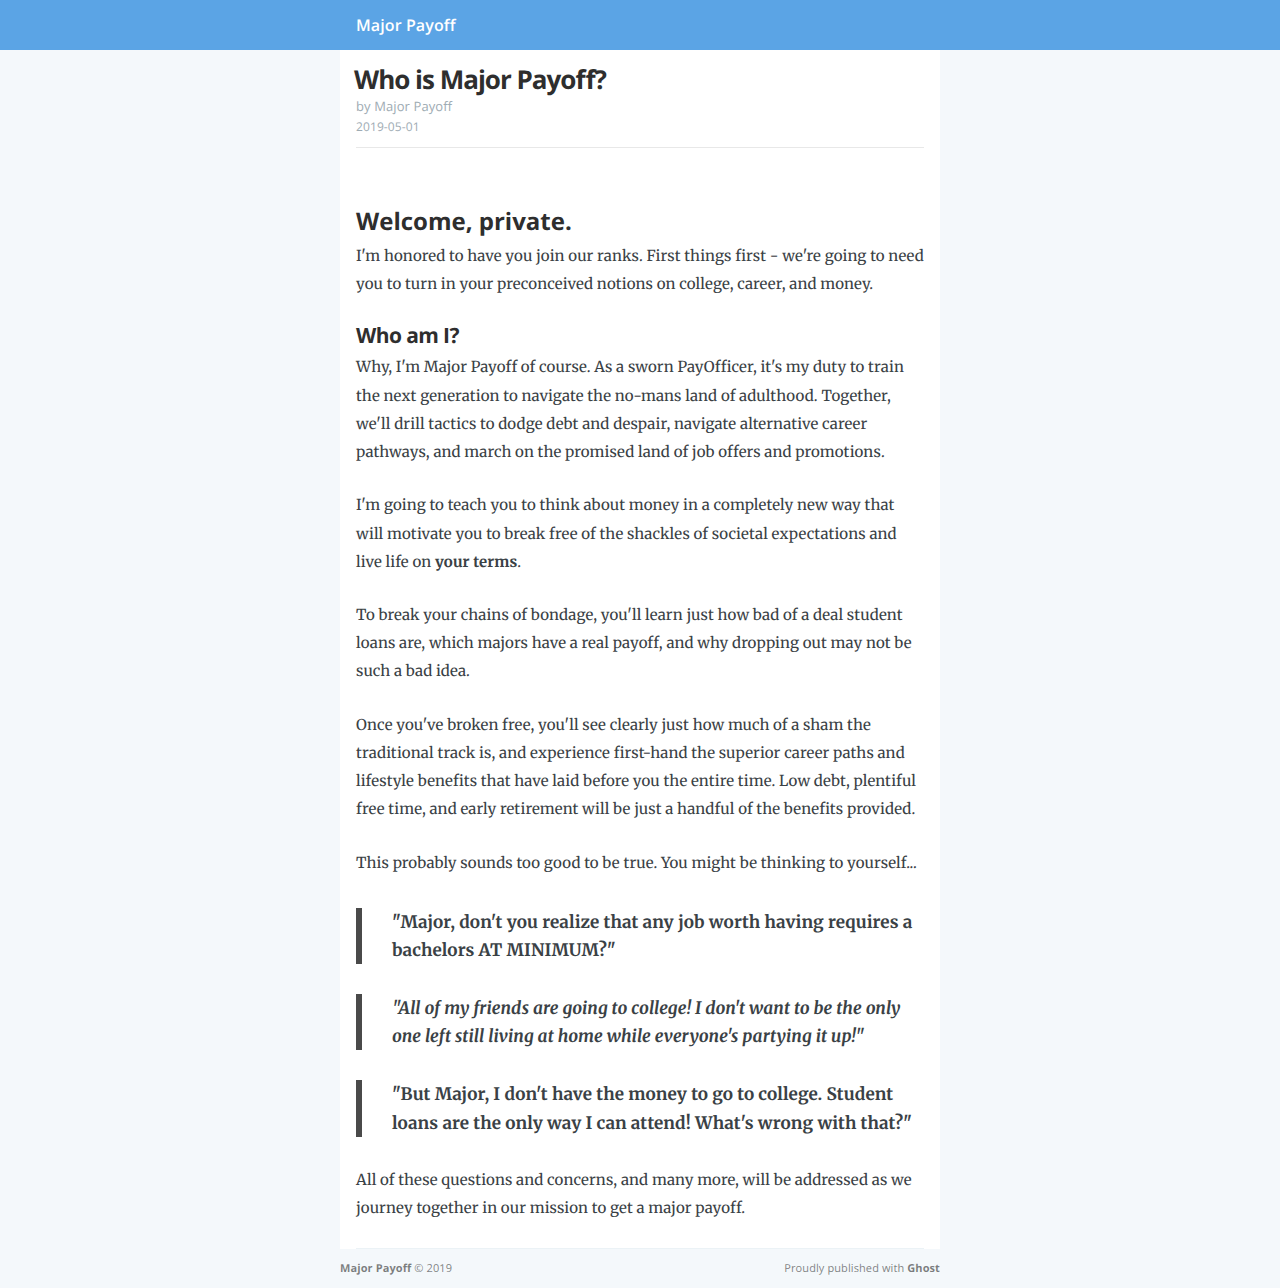
<file: who-is-major-payoff/amp/index.html>
<!DOCTYPE html>
<html ⚡>
<head>
    <meta charset="utf-8">

    <title>Who is Major Payoff?</title>

    <meta name="HandheldFriendly" content="True" />
    <meta name="viewport" content="width=device-width,minimum-scale=1,initial-scale=1">

    <link rel="shortcut icon" href="/favicon.png" type="image/png" />
    <link rel="canonical" href="http://majorpayoff.com/who-is-major-payoff/" />
    <meta name="referrer" content="no-referrer-when-downgrade" />
    
    <meta property="og:site_name" content="Major Payoff" />
    <meta property="og:type" content="article" />
    <meta property="og:title" content="Who is Major Payoff?" />
    <meta property="og:description" content="Welcome, private. 
I&#x27;m honored to have you join our ranks. First things first - we&#x27;re going to need
you to turn in your preconceived notions on college, career, and money. 

Who am I?
Why, I&#x27;m Major Payoff of course. As a sworn PayOfficer, it&#x27;s my duty to train
the next generation to navigate the no-mans land of adulthood. Together, we&#x27;ll
drill tactics to dodge debt and despair, navigate alternative career pathways,
and march on the promised land of job offers and promotions.

I&#x27;m going to teach" />
    <meta property="og:url" content="http://majorpayoff.com/who-is-major-payoff/" />
    <meta property="og:image" content="http://majorpayoff.com/content/images/2019/05/evan-dennis-75563-unsplash.jpg" />
    <meta property="article:published_time" content="2019-05-01T20:17:55.000Z" />
    <meta property="article:modified_time" content="2019-05-02T20:50:35.000Z" />
    <meta property="article:publisher" content="https://www.facebook.com/majorpayoff" />
    <meta name="twitter:card" content="summary_large_image" />
    <meta name="twitter:title" content="Who is Major Payoff?" />
    <meta name="twitter:description" content="Welcome, private. 
I&#x27;m honored to have you join our ranks. First things first - we&#x27;re going to need
you to turn in your preconceived notions on college, career, and money. 

Who am I?
Why, I&#x27;m Major Payoff of course. As a sworn PayOfficer, it&#x27;s my duty to train
the next generation to navigate the no-mans land of adulthood. Together, we&#x27;ll
drill tactics to dodge debt and despair, navigate alternative career pathways,
and march on the promised land of job offers and promotions.

I&#x27;m going to teach" />
    <meta name="twitter:url" content="http://majorpayoff.com/who-is-major-payoff/" />
    <meta name="twitter:image" content="http://majorpayoff.com/content/images/2019/05/evan-dennis-75563-unsplash.jpg" />
    <meta name="twitter:label1" content="Written by" />
    <meta name="twitter:data1" content="Major Payoff" />
    <meta name="twitter:site" content="@majorpayoff" />
    <meta property="og:image:width" content="2000" />
    <meta property="og:image:height" content="1333" />
    
    <script type="application/ld+json">
{
    "@context": "https://schema.org",
    "@type": "Article",
    "publisher": {
        "@type": "Organization",
        "name": "Major Payoff",
        "logo": {
            "@type": "ImageObject",
            "url": "http://majorpayoff.com/content/images/2019/04/1.svg",
            "width": 6,
            "height": 4
        }
    },
    "author": {
        "@type": "Person",
        "name": "Major Payoff",
        "image": {
            "@type": "ImageObject",
            "url": "http://majorpayoff.com/content/images/2019/04/3-1.png",
            "width": 175,
            "height": 189
        },
        "url": "http://majorpayoff.com/author/major-payoff/",
        "sameAs": []
    },
    "headline": "Who is Major Payoff?",
    "url": "http://majorpayoff.com/who-is-major-payoff/",
    "datePublished": "2019-05-01T20:17:55.000Z",
    "dateModified": "2019-05-02T20:50:35.000Z",
    "image": {
        "@type": "ImageObject",
        "url": "http://majorpayoff.com/content/images/2019/05/evan-dennis-75563-unsplash.jpg",
        "width": 2000,
        "height": 1333
    },
    "description": "Welcome, private. \nI&#x27;m honored to have you join our ranks. First things first - we&#x27;re going to need\nyou to turn in your preconceived notions on college, career, and money. \n\nWho am I?\nWhy, I&#x27;m Major Payoff of course. As a sworn PayOfficer, it&#x27;s my duty to train\nthe next generation to navigate the no-mans land of adulthood. Together, we&#x27;ll\ndrill tactics to dodge debt and despair, navigate alternative career pathways,\nand march on the promised land of job offers and promotions.\n\nI&#x27;m going to teach",
    "mainEntityOfPage": {
        "@type": "WebPage",
        "@id": "http://majorpayoff.com/"
    }
}
    </script>

    <meta name="generator" content="Ghost 2.20" />
    <link rel="alternate" type="application/rss+xml" title="Major Payoff" href="http://majorpayoff.com/rss/" />

    <link rel="stylesheet" type="text/css" href="https://fonts.googleapis.com/css?family=Merriweather:300,700,700italic,300italic|Open+Sans:700,600,400" />
    <style amp-custom>html{font-family:sans-serif;-ms-text-size-adjust:100%;-webkit-text-size-adjust:100%}body{margin:0}article,aside,details,figcaption,figure,footer,header,main,menu,nav,section,summary{display:block}audio,canvas,progress,video{display:inline-block;vertical-align:baseline}audio:not([controls]){display:none;height:0}[hidden],template{display:none}a{background-color:transparent}a:active,a:hover{outline:0}abbr[title]{border-bottom:1px dotted}b,strong{font-weight:bold}dfn{font-style:italic}h1{margin:0.67em 0;font-size:2em}mark{background:#ff0;color:#000}small{font-size:80%}sub,sup{position:relative;vertical-align:baseline;font-size:75%;line-height:0}sup{top:-0.5em}sub{bottom:-0.25em}img{border:0}amp-img{border:0}svg:not(:root){overflow:hidden}figure{margin:1em 40px}hr{box-sizing:content-box;height:0}pre{overflow:auto}code,kbd,pre,samp{font-family:monospace, monospace;font-size:1em}button,input,optgroup,select,textarea{margin:0;color:inherit;font:inherit}button{overflow:visible}button,select{text-transform:none}button,html input[type="button"],input[type="reset"],input[type="submit"]{cursor:pointer;-webkit-appearance:button}button[disabled],html input[disabled]{cursor:default}button::-moz-focus-inner,input::-moz-focus-inner{padding:0;border:0}input{line-height:normal}input[type="checkbox"],input[type="radio"]{box-sizing:border-box;padding:0}input[type="number"]::-webkit-inner-spin-button,input[type="number"]::-webkit-outer-spin-button{height:auto}input[type="search"]{-webkit-appearance:textfield}input[type="search"]::-webkit-search-cancel-button,input[type="search"]::-webkit-search-decoration{-webkit-appearance:none}fieldset{margin:0 2px;padding:0.35em 0.625em 0.75em;border:1px solid #c0c0c0}legend{padding:0;border:0}textarea{overflow:auto}optgroup{font-weight:bold}table{border-spacing:0;border-collapse:collapse}td,th{padding:0}html{max-height:100%;height:100%;font-size:62.5%;-webkit-tap-highlight-color:rgba(0, 0, 0, 0)}body{max-height:100%;height:100%;color:#3a4145;background:#f4f8fb;letter-spacing:0.01rem;font-family:"Merriweather", serif;font-size:1.8rem;line-height:1.75em;text-rendering:geometricPrecision;-webkit-font-feature-settings:"kern" 1;-moz-font-feature-settings:"kern" 1;-o-font-feature-settings:"kern" 1}::-moz-selection{background:#d6edff}::selection{background:#d6edff}h1,h2,h3,h4,h5,h6{margin:0 0 0.3em 0;color:#2e2e2e;font-family:"Open Sans", sans-serif;line-height:1.15em;text-rendering:geometricPrecision;-webkit-font-feature-settings:"dlig" 1, "liga" 1, "lnum" 1, "kern" 1;-moz-font-feature-settings:"dlig" 1, "liga" 1, "lnum" 1, "kern" 1;-o-font-feature-settings:"dlig" 1, "liga" 1, "lnum" 1, "kern" 1}h1{text-indent:-2px;letter-spacing:-1px;font-size:2.6rem}h2{letter-spacing:0;font-size:2.4rem}h3{letter-spacing:-0.6px;font-size:2.1rem}h4{font-size:1.9rem}h5{font-size:1.8rem}h6{font-size:1.8rem}a{color:#4a4a4a}a:hover{color:#111}p,ul,ol,dl{margin:0 0 2.5rem 0;font-size:1.5rem;text-rendering:geometricPrecision;-webkit-font-feature-settings:"liga" 1, "onum" 1, "kern" 1;-moz-font-feature-settings:"liga" 1, "onum" 1, "kern" 1;-o-font-feature-settings:"liga" 1, "onum" 1, "kern" 1}ol,ul{padding-left:2em}ol ol,ul ul,ul ol,ol ul{margin:0 0 0.4em 0;padding-left:2em}dl dt{float:left;clear:left;overflow:hidden;margin-bottom:1em;width:180px;text-align:right;text-overflow:ellipsis;white-space:nowrap;font-weight:700}dl dd{margin-bottom:1em;margin-left:200px}li{margin:0.4em 0}li li{margin:0}hr{display:block;margin:1.75em 0;padding:0;height:1px;border:0;border-top:#efefef 1px solid}blockquote{box-sizing:border-box;margin:1.75em 0 1.75em 0;padding:0 0 0 1.75em;border-left:#4a4a4a 0.4em solid;-moz-box-sizing:border-box}blockquote p{margin:0.8em 0;font-style:italic}blockquote small{display:inline-block;margin:0.8em 0 0.8em 1.5em;color:#ccc;font-size:0.9em}blockquote small:before{content:"\2014 \00A0"}blockquote cite{font-weight:700}blockquote cite a{font-weight:normal}mark{background-color:#fdffb6}code,tt{padding:1px 3px;border:#e3edf3 1px solid;background:#f7fafb;border-radius:2px;white-space:pre-wrap;font-family:Inconsolata, monospace, sans-serif;font-size:0.85em;font-feature-settings:"liga" 0;-webkit-font-feature-settings:"liga" 0;-moz-font-feature-settings:"liga" 0}pre{overflow:auto;box-sizing:border-box;margin:0 0 1.75em 0;padding:10px;width:100%;border:#e3edf3 1px solid;background:#f7fafb;border-radius:3px;white-space:pre;font-family:Inconsolata, monospace, sans-serif;font-size:0.9em;-moz-box-sizing:border-box}pre code,pre tt{padding:0;border:none;background:transparent;white-space:pre-wrap;font-size:inherit}kbd{display:inline-block;margin-bottom:0.4em;padding:1px 8px;border:#ccc 1px solid;background:#f4f4f4;border-radius:4px;box-shadow:0 1px 0 rgba(0, 0, 0, 0.2), 0 1px 0 0 #fff inset;color:#666;text-shadow:#fff 0 1px 0;font-size:0.9em;font-weight:700}table{box-sizing:border-box;margin:1.75em 0;max-width:100%;width:100%;background-color:transparent;-moz-box-sizing:border-box}table th,table td{padding:8px;border-top:#efefef 1px solid;vertical-align:top;text-align:left;line-height:20px}table th{color:#000}table caption + thead tr:first-child th,table caption + thead tr:first-child td,table colgroup + thead tr:first-child th,table colgroup + thead tr:first-child td,table thead:first-child tr:first-child th,table thead:first-child tr:first-child td{border-top:0}table tbody + tbody{border-top:#efefef 2px solid}table table table{background-color:#fff}table tbody > tr:nth-child(odd) > td,table tbody > tr:nth-child(odd) > th{background-color:#f6f6f6}table.plain tbody > tr:nth-child(odd) > td,table.plain tbody > tr:nth-child(odd) > th{background:transparent}iframe,amp-iframe,.fluid-width-video-wrapper{display:block;margin:1.75em 0}.fluid-width-video-wrapper iframe,.fluid-width-video-wrapper amp-iframe{margin:0}textarea,select,input{margin:0 0 5px 0;padding:6px 9px;width:260px;outline:0;border:#e7eef2 1px solid;background:#fff;border-radius:4px;box-shadow:none;font-family:"Open Sans", sans-serif;font-size:1.6rem;line-height:1.4em;font-weight:100;-webkit-appearance:none}textarea{min-width:250px;min-height:80px;max-width:340px;width:100%;height:auto}input[type="text"]:focus,input[type="email"]:focus,input[type="search"]:focus,input[type="tel"]:focus,input[type="url"]:focus,input[type="password"]:focus,input[type="number"]:focus,input[type="date"]:focus,input[type="month"]:focus,input[type="week"]:focus,input[type="time"]:focus,input[type="datetime"]:focus,input[type="datetime-local"]:focus,textarea:focus{outline:none;outline-width:0;border:#bbc7cc 1px solid;background:#fff}select{width:270px;height:30px;line-height:30px}.clearfix:before,.clearfix:after{content:" ";display:table}.clearfix:after{clear:both}.clearfix{zoom:1}.main-header{position:relative;display:table;overflow:hidden;box-sizing:border-box;width:100%;height:50px;background:#5ba4e5 no-repeat center center;background-size:cover;text-align:left;-webkit-box-sizing:border-box;-moz-box-sizing:border-box}.content{background:#fff;padding-top:15px}.blog-title,.content{margin:auto;max-width:600px}.blog-title a{display:block;padding-right:16px;padding-left:16px;height:50px;color:#fff;text-decoration:none;font-family:"Open Sans", sans-serif;font-size:16px;line-height:50px;font-weight:600}.post{position:relative;margin-top:0;margin-right:16px;margin-left:16px;padding-bottom:0;max-width:100%;border-bottom:#ebf2f6 1px solid;word-wrap:break-word;font-size:0.95em;line-height:1.65em}.post-header{margin-bottom:1rem}.post-title{margin-bottom:0}.post-title a{text-decoration:none}.post-meta{display:block;margin:3px 0 0 0;color:#9eabb3;font-family:"Open Sans", sans-serif;font-size:1.3rem;line-height:2.2rem}.post-meta a{color:#9eabb3;text-decoration:none}.post-meta a:hover{text-decoration:underline}.post-meta .author{margin:0;font-size:1.3rem;line-height:1.3em}.post-date{display:inline-block;text-transform:uppercase;white-space:nowrap;font-size:1.2rem;line-height:1.2em}.post-image{margin:0;padding-top:3rem;padding-bottom:30px;border-top:1px #E8E8E8 solid}.post-content amp-img,.post-content amp-anim{position:relative;left:50%;display:block;padding:0;min-width:0;max-width:112%;width:calc(100% + 32px);height:auto;transform:translateX(-50%);-webkit-transform:translateX(-50%);-ms-transform:translateX(-50%)}.footnotes{font-size:1.3rem;line-height:1.6em;font-style:italic}.footnotes li{margin:0.6rem 0}.footnotes p{margin:0}.footnotes p a:last-child{text-decoration:none}.site-footer{position:relative;margin:0 auto 20px auto;padding:1rem 15px;max-width:600px;color:rgba(0,0,0,0.5);font-family:"Open Sans", sans-serif;font-size:1.1rem;line-height:1.75em}.site-footer a{color:rgba(0,0,0,0.5);text-decoration:none;font-weight:bold}.site-footer a:hover{border-bottom:#bbc7cc 1px solid}.poweredby{display:block;float:right;width:45%;text-align:right}.copyright{display:block;float:left;width:45%}</style>

    <style amp-boilerplate>body{-webkit-animation:-amp-start 8s steps(1,end) 0s 1 normal both;-moz-animation:-amp-start 8s steps(1,end) 0s 1 normal both;-ms-animation:-amp-start 8s steps(1,end) 0s 1 normal both;animation:-amp-start 8s steps(1,end) 0s 1 normal both}@-webkit-keyframes -amp-start{from{visibility:hidden}to{visibility:visible}}@-moz-keyframes -amp-start{from{visibility:hidden}to{visibility:visible}}@-ms-keyframes -amp-start{from{visibility:hidden}to{visibility:visible}}@-o-keyframes -amp-start{from{visibility:hidden}to{visibility:visible}}@keyframes -amp-start{from{visibility:hidden}to{visibility:visible}}</style><noscript><style amp-boilerplate>body{-webkit-animation:none;-moz-animation:none;-ms-animation:none;animation:none}</style></noscript>
    <script async src="https://cdn.ampproject.org/v0.js"></script>

    

</head>

<body class="amp-template">
    <header class="main-header">
        <nav class="blog-title">
            <a href="http://majorpayoff.com">Major Payoff</a>
        </nav>
    </header>

    <main class="content" role="main">
        <article class="post">

            <header class="post-header">
                <h1 class="post-title">Who is Major Payoff?</h1>
                <section class="post-meta">
                    <p class="author">by <a href="/author/major-payoff/">Major Payoff</a></p>
                    <time class="post-date" datetime="2019-05-01">2019-05-01</time>
                </section>
            </header>
            <figure class="post-image">
                <amp-img src="http://majorpayoff.com/content/images/2019/05/evan-dennis-75563-unsplash.jpg" width="600" height="400" layout="responsive"></amp-img>
            </figure>
            <section class="post-content">

                <h2 id="welcome-private-">Welcome, private. </h2><p>I'm honored to have you join our ranks. First things first - we're going to need you to turn in your preconceived notions on college, career, and money. </p><h3 id="who-am-i">Who am I?</h3><p>Why, I'm Major Payoff of course. As a sworn PayOfficer, it's my duty to train the next generation to navigate the no-mans land of adulthood. Together, we'll drill tactics to dodge debt and despair, navigate alternative career pathways, and march on the promised land of job offers and promotions.</p><p>I'm going to teach you to think about money in a completely new way that will motivate you to break free of the shackles of societal expectations and live life on <strong>your terms</strong>. </p><p>To break your chains of bondage, you'll learn just how bad of a deal student loans are, which majors have a real payoff, and why dropping out may not be such a bad idea.</p><p>Once you've broken free, you'll see clearly just how much of a sham the traditional track is, and experience first-hand the superior career paths and lifestyle benefits that have laid before you the entire time. Low debt, plentiful free time, and early retirement will be just a handful of the benefits provided. </p><p>This probably sounds too good to be true. You might be thinking to yourself...</p><blockquote><strong>"Major, don't you realize that any job worth having requires a bachelors AT MINIMUM?"</strong></blockquote><blockquote><strong><em>"All of my friends are going to college! I don't want to be the only one left still living at home while everyone's partying it up!"</em></strong></blockquote><blockquote><strong>"But Major, I don't have the money to go to college. Student loans are the only way I can attend! What's wrong with that?"</strong></blockquote><p>All of these questions and concerns, and many more, will be addressed as we journey together in our mission to get a major payoff.</p>

            </section>

        </article>
    </main>
    <footer class="site-footer clearfix">
        <section class="copyright"><a href="http://majorpayoff.com">Major Payoff</a> &copy; 2019</section>
        <section class="poweredby">Proudly published with <a href="https://ghost.org">Ghost</a></section>
    </footer>
</body>
</html>
</file>
